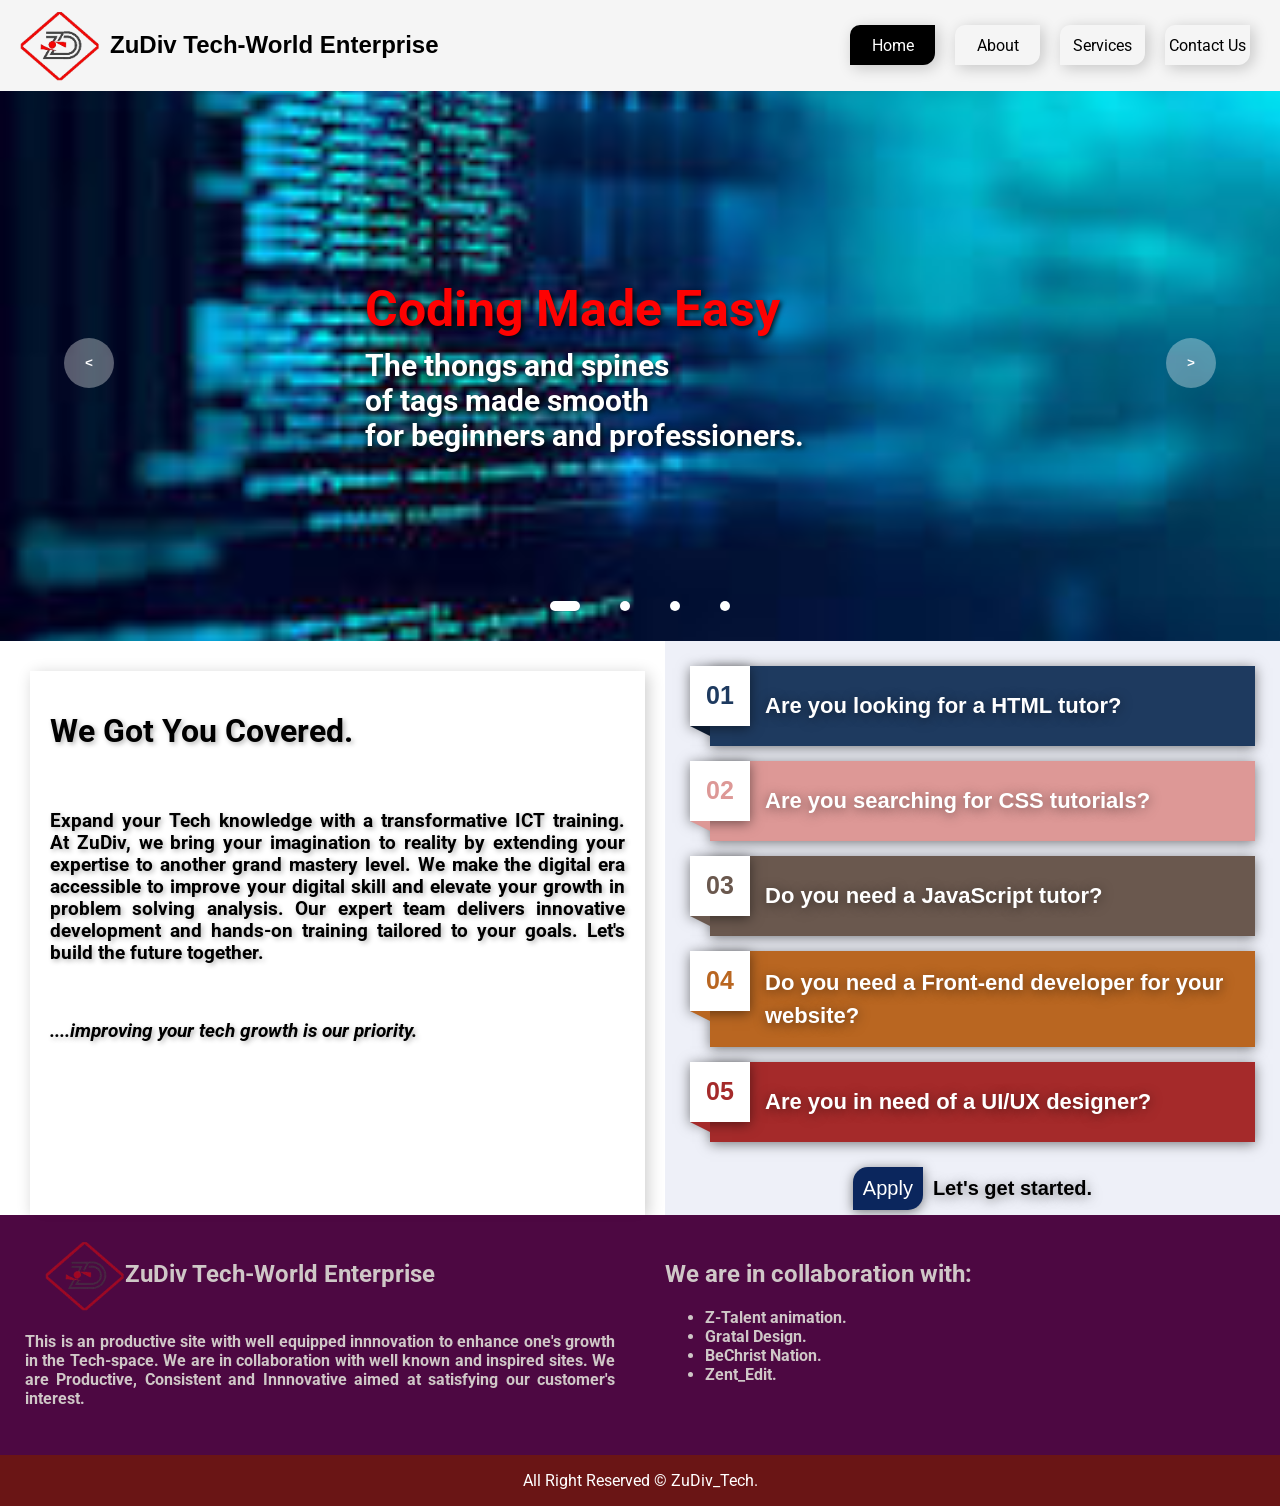
<file: index.html>
<!DOCTYPE html>
<html lang="en">

<head>
    <meta charset="UTF-8">
    <meta name="viewport" content="width=device-width, initial-scale=1.0">
    <title>Zudiv Tech-World Enterprise</title>
    <link rel="stylesheet" href="style.css">
    <link href="https://fonts.googleapis.com/css2?family=Roboto:wght@400;700&family=Poppins:wght@400;
                600&family=Open+Sans:wght@400:700&display=swap"rel="stylesheet">
</head>

<body>
    <header id="menu">
        <div class="logo">
            <img src="Images/logo1.png" alt="Our Logo" width="80px">
        </div>
        <div class="com">
            <h2><strong>ZuDiv Tech-World Enterprise</strong></h2>
        </div>
        <button class="ham" id="ham2">&#9776;</button>
        <div class="nav">
            <a href="index.html" class="main active">Home</a>
            <a href="about.html" class="main">About</a>
            <a href="services.html"  class="main">Services</a>
            <a href="contact.html"  class="main">Contact Us</a>
        </div>

    </header>
    <div class="slider">
        <div class="list">
            <div class="slides">
                <img src="Images/pic 1.jfif">
                <div class="frame-text">
                    <h2>Coding Made Easy</h2>
                    <h4>The thongs and spines <br>of tags
                        made smooth <br>for beginners and professioners.</h4>
                </div>

            </div>
            <div class="slides">
                <img src="Images/pic 2.webp">
                <div class="frame-text">
                    <h2>Improving Your Skill</h2>
                    <h4>Keyboarding isn't all about<br>
                        speed-typing, it is about <br>
                        solving problems with keys.</h4>
                </div>

            </div>
            <div class="slides">
                <img src="Images/pro pics.jfif">
                <div class="frame-text">
                    <h2>Enhancing Creativity</h2>
                    <h4>Being creative is a <br>prerequisite
                        for tackling future <br>problems which tends to occur.</h4>
                </div>
            </div>
            <div class="slides">
                <img src="Images/tech pic.jfif">
                <div class="frame-text">
                    <h2>Bringing Impact</h2>
                    <h4>We touch the globe<br>by extending
                        tech-world<br>down to rural and urban areas.</h4>
                </div>
            </div>
            <div class="slides">
                <img src="Images/pic 1.jfif">
                <div class="frame-text">
                    <h2>Coding Made Easy</h2>
                    <h4>The thongs and spines <br>of tags
                        made smooth <br>for beginners and professioners.</h4>
                </div>
            </div>
        </div>

        <div class="buttons">
            <button id="prev">
                < </button>
                    <button id="next">></button>
        </div>

        <ul class="dots">
            <li class="active"></li>
            <li></li>
            <li></li>
            <li></li>
        </ul>
    </div>
    <div class="middle">
        <div class="com_note">
            <h1><strong>We Got You Covered.</strong></h1><br>
            <h3>Expand your Tech knowledge with a transformative ICT training.
                At ZuDiv, we bring your imagination to reality by extending your expertise to another grand mastery
                level.
                We make the digital era accessible to improve your digital skill and
                elevate your growth in problem solving analysis. Our expert team delivers innovative development
                and hands-on training tailored to your goals. Let's build the future together.
            </h3><br>
            <h3><strong><i>....improving your tech growth is our priority.</i></strong></h3>
        </div>
        <div class="quest">
            <div class="quest-con">
                <div class="quest-item blue">
                    <div class="quest-number">01</div>
                    <div class="quest-content">Are you looking for a HTML tutor?</div>
                </div>

                <div class="quest-item red">
                    <div class="quest-number">02</div>
                    <div class="quest-content">Are you searching for CSS tutorials?</div>
                </div>

                <div class="quest-item purple">
                    <div class="quest-number">03</div>
                    <div class="quest-content">Do you need a JavaScript tutor?</div>
                </div>

                <div class="quest-item teal">
                    <div class="quest-number">04</div>
                    <div class="quest-content">Do you need a Front-end developer for your website?</div>
                </div>

                <div class="quest-item brown">
                    <div class="quest-number">05</div>
                    <div class="quest-content">Are you in need of a UI/UX designer?</div>
                </div>
            </div>
            <div class="apply">
                <a href="apply.html" target="_blank" class="app">Apply</a>
                <span class="started">Let's get started.</span>
            </div>
        </div>
    </div>
    <footer>
        <div class="sum">
            <div class="sum1">
                <div class="n1">
                   <img src="Images/logo1.png" alt="Our Logo" width="80px">
                   <h2 class="n1a">ZuDiv Tech-World Enterprise</h2>
                </div> 
                <div class="n2">
                    <h4>This is an productive site with well equipped
                        innnovation to enhance one's growth in the Tech-space.
                        We are in collaboration with well known and inspired sites.
                        We are Productive, Consistent and Innnovative aimed at satisfying
                        our customer's interest.
                    </h4> 
                </div>
            </div>
            <div class="sum2">
                <h2><strong>We are in collaboration with: </strong></h2>
                <ul><strong>
                    <li>Z-Talent animation.</li>
                    <li>Gratal Design.</li>
                    <li>BeChrist Nation.</li>
                    <li>Zent_Edit.</li>
                    </strong>
                </ul>
            </div>
        </div>
        <div class="cr">
            <p>All Right Reserved &copy; ZuDiv_Tech.</p>
        </div>
    </footer>




    <script src="script.js"></script>
</body>

</html>
</file>
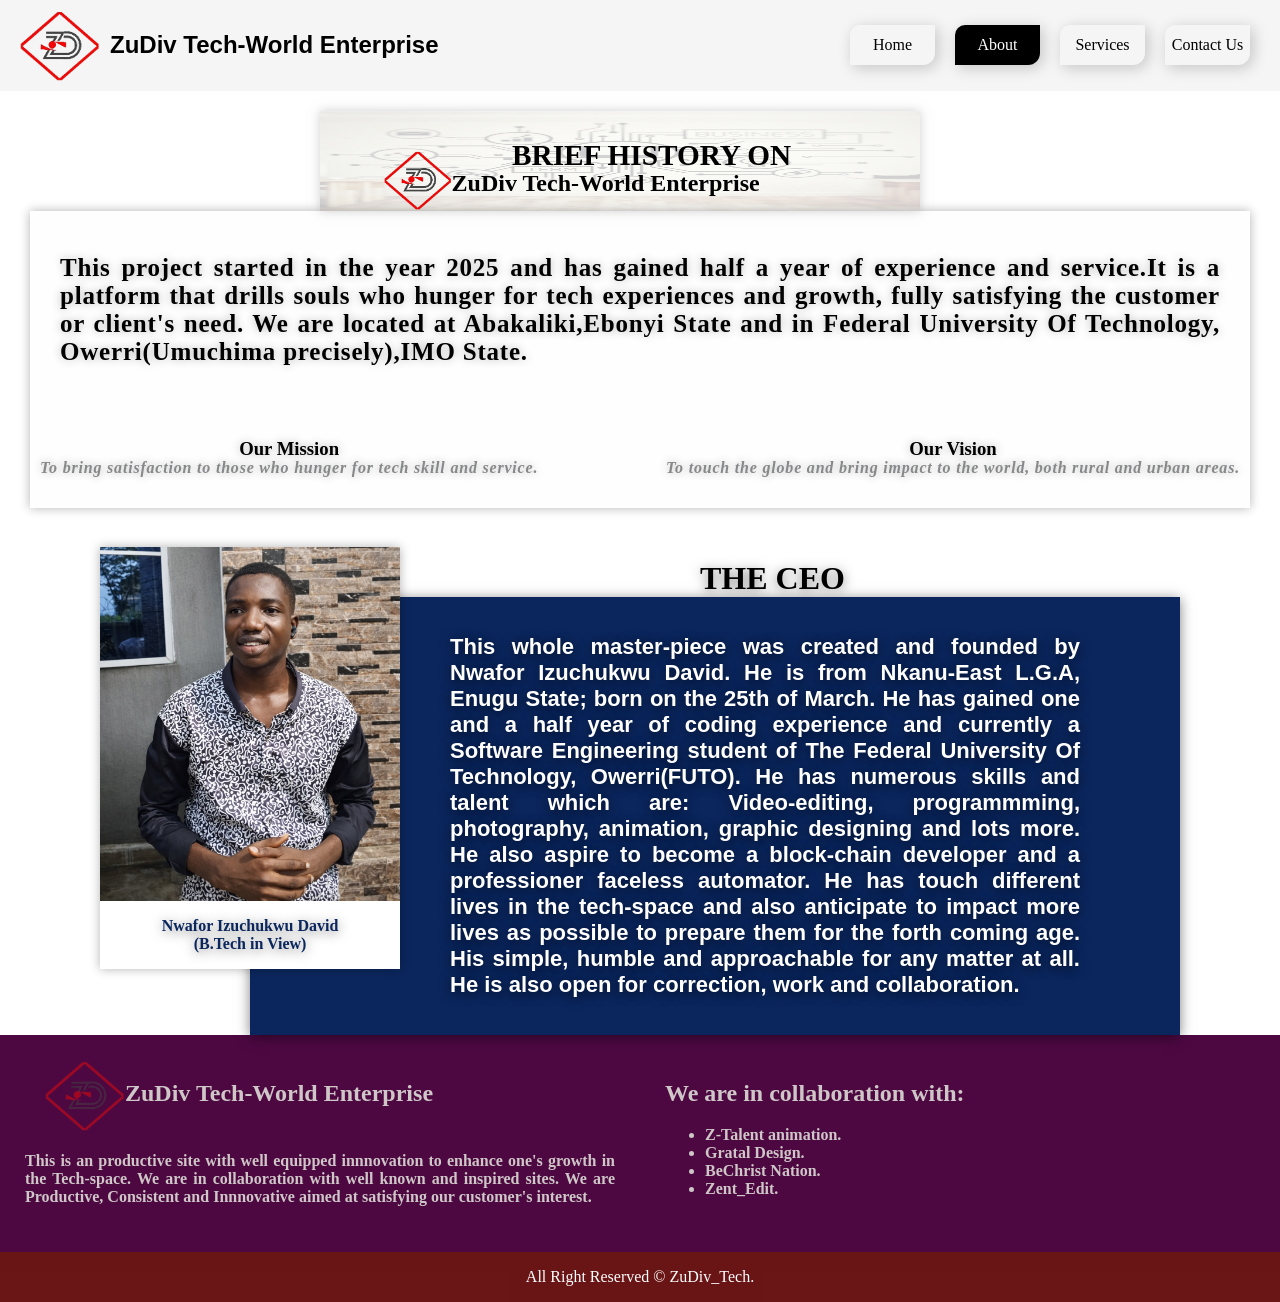
<file: about.html>
<!DOCTYPE html>
<html lang="en">

<head>
    <meta charset="UTF-8">
    <meta name="viewport" content="width=device-width, initial-scale=1.0">
    <title>Zudiv Tech-World Enterprise</title>
    <link rel="stylesheet" href="style.css">
</head>

<body>
    <header id="menu">
        <div class="logo">
            <img src="Images/logo1.png" alt="Our Logo" width="80px">
        </div>
        <div class="com">
            <h2><strong>ZuDiv Tech-World Enterprise</strong></h2>
        </div>
        <button class="ham" id="ham2">&#9776;</button>
        <div class="nav">
            <a href="index.html" class="main">Home</a>
            <a href="about.html" class="main active">About</a>
            <a href="services.html"  class="main">Services</a>
            <a href="contact.html"  class="main">Contact Us</a>
        </div>
    </header>
    <div class="about-container1">
        <div class="history">
            <img src="Images/history.jpeg" >
        </div>
        <div class="history1">
            <h3>BRIEF HISTORY ON</h3>
        </div>
        <div class="together">
            <img src="Images/logo1.png" alt="Our Logo" width="auto" height="60px">
            <h2><strong>ZuDiv Tech-World Enterprise</strong></h2>
        </div>
        <div class="hisboard">
            <h4 class="hisnote">
                This project started in the year 2025 and has gained
                half a year of experience and service.It is a platform that
                drills souls who hunger for tech experiences and growth, fully
                satisfying the customer or client's need. We are located at Abakaliki,Ebonyi State and in 
                Federal University Of Technology, Owerri(Umuchima precisely),IMO State.
            </h4>
    <div class="misvis">
        <div class="mission">
                <h3><strong>Our Mission</strong></h3>
                <h4 class="to">To bring satisfaction to those who hunger
                    for tech skill and service.
                </h4>
        </div>
        <div class="vision">
                <h3><strong>Our Vision</strong></h3>
                <h4 class="to">To touch the globe and bring impact 
                    to the world, both rural and urban areas.
                </h4>
        </div>
    </div>
    </div>
    </div>
    <div class="ceo">
        <h1 class="ceo-t">THE CEO</h1>
        <div class="ceo_img">
            <div class="main_img">
                 <img src="Images/ceo1.jpg" alt="CEO'S PICS" width="300px" height="">
                 <p><strong>Nwafor Izuchukwu David<br>(B.Tech in View)</strong> </p>
            </div>
            <div class="ceo_note">
                <p>
                    This whole master-piece was created and founded by Nwafor 
                    Izuchukwu David. He is from Nkanu-East L.G.A, Enugu State; born
                    on the 25th of March. He has gained one and a half year of
                    coding experience and currently a Software Engineering student of The Federal University
                    Of Technology, Owerri(FUTO). He has numerous skills and talent which
                    are: Video-editing, programmming, photography, animation, graphic designing
                    and lots more. He also aspire to become a block-chain developer and a professioner
                    faceless automator. He has touch different lives in the tech-space and 
                    also anticipate to impact more lives as possible to prepare them for the forth
                    coming age. His simple, humble and approachable for any matter at all.
                    He is also open for correction, work and collaboration.
                 </p>
            </div>
        </div>
       
    </div>
    <footer>
        <div class="sum">
            <div class="sum1">
                <div class="n1">
                   <img src="Images/logo1.png" alt="Our Logo" width="80px">
                   <h2 class="n1a">ZuDiv Tech-World Enterprise</h2>
                </div> 
                <div class="n2">
                    <h4>This is an productive site with well equipped
                        innnovation to enhance one's growth in the Tech-space.
                        We are in collaboration with well known and inspired sites.
                        We are Productive, Consistent and Innnovative aimed at satisfying
                        our customer's interest.
                    </h4> 
                </div>
            </div>
            <div class="sum2">
                <h2><strong>We are in collaboration with: </strong></h2>
                <ul><strong>
                    <li>Z-Talent animation.</li>
                    <li>Gratal Design.</li>
                    <li>BeChrist Nation.</li>
                    <li>Zent_Edit.</li>
                    </strong>
                </ul>
            </div>
        </div>
        <div class="cr">
            <p>All Right Reserved &copy; ZuDiv_Tech.</p>
        </div>
    </footer>




    <script src="script.js"></script>
</body>

</html>
</file>
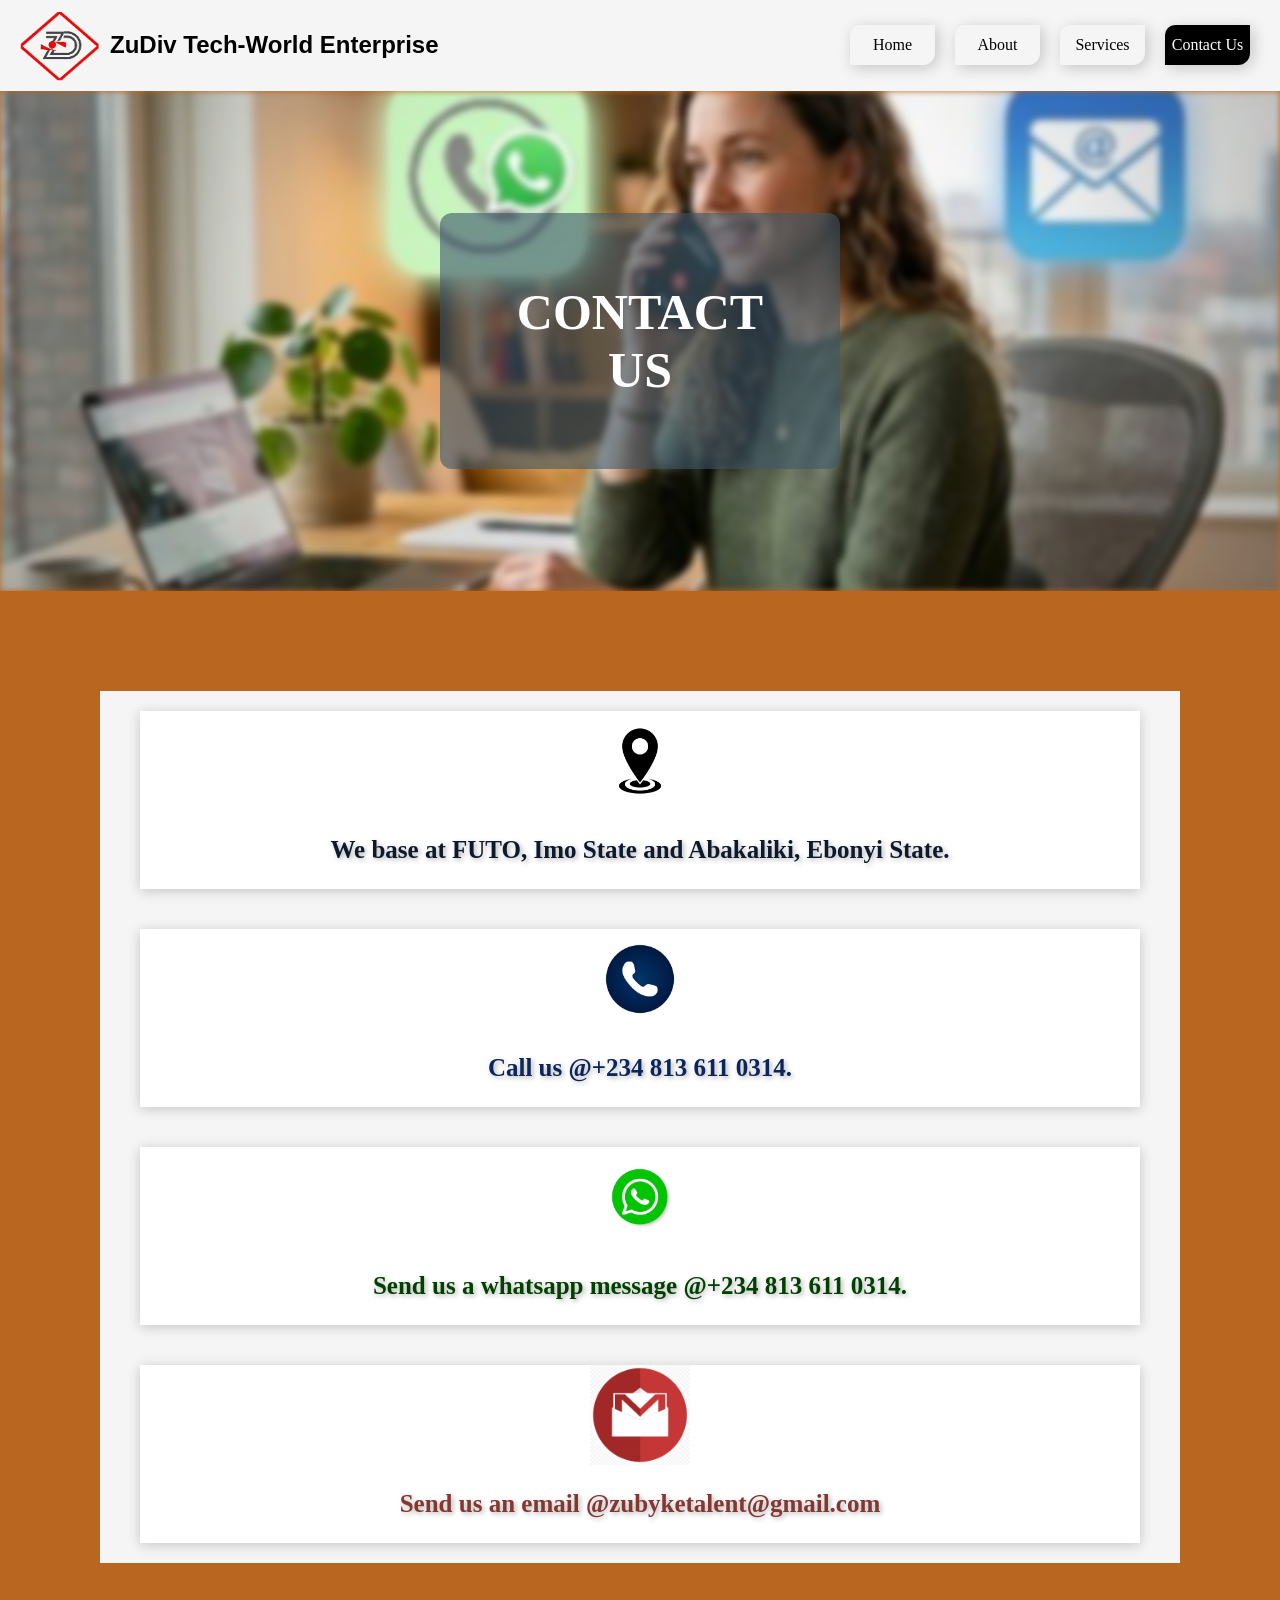
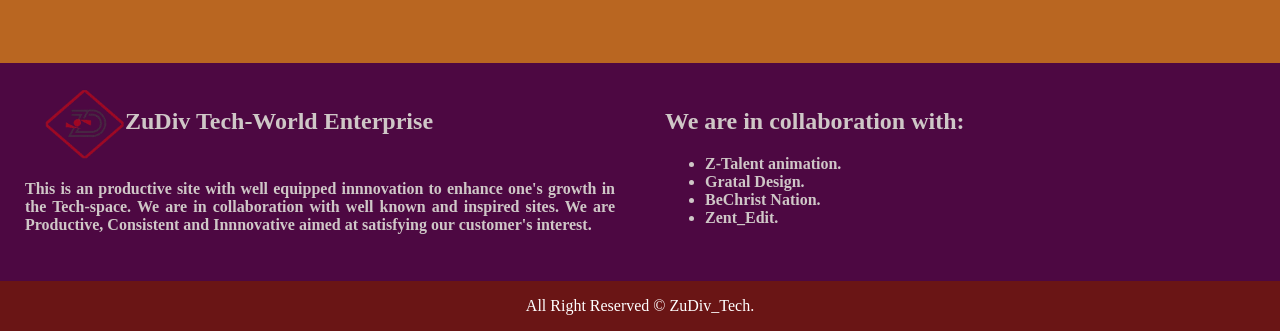
<file: contact.html>
<!DOCTYPE html>
<html lang="en">

<head>
    <meta charset="UTF-8">
    <meta name="viewport" content="width=device-width, initial-scale=1.0">
    <title>Zudiv Tech-World Enterprise</title>
    <link rel="stylesheet" href="style.css">
</head>

<body>
    <header id="menu">
        <div class="logo">
            <img src="Images/logo1.png" alt="Our Logo" width="80px">
        </div>
        <div class="com">
            <h2><strong>ZuDiv Tech-World Enterprise</strong></h2>
        </div>
        <button class="ham" id="ham2">&#9776;</button>
        <div class="nav">
            <a href="index.html" class="main">Home</a>
            <a href="about.html" class="main">About</a>
            <a href="services.html"  class="main">Services</a>
            <a href="contact.html"  class="main active">Contact Us</a>
        </div>

    </header>
    <div class="midcon">
        <div class="hello" id="hi">
            <img src="Images/reach.jpg" class="a-img">
            <div class="anime-text">
                <p>CONTACT US</p>
            </div>
        </div>
        <div class="reach">
            <div class="loca-con">
                 <img src="Images/location.jpg" alt="">
                 <p>We base at FUTO, Imo State and Abakaliki, Ebonyi State.</p>
            </div>
           <div class="phone-con">
                 <img src="Images/phone.jpg" alt="">
                 <p>Call us @+234 813 611 0314.</p>
           </div>
           <div class="what-app">
                 <img src="Images/whatsapp.jpg" alt="">
                 <p>Send us a whatsapp message @+234 813 611 0314.</p>
           </div>
           <div class="email-con">
                 <img src="Images/email.jpg" alt="">
                 <p>Send us an email @zubyketalent@gmail.com</p>
           </div>
        </div>
    </div>
    <footer>
        <div class="sum">
            <div class="sum1">
                <div class="n1">
                   <img src="Images/logo1.png" alt="Our Logo" width="80px">
                   <h2 class="n1a">ZuDiv Tech-World Enterprise</h2>
                </div> 
                <div class="n2">
                    <h4>This is an productive site with well equipped
                        innnovation to enhance one's growth in the Tech-space.
                        We are in collaboration with well known and inspired sites.
                        We are Productive, Consistent and Innnovative aimed at satisfying
                        our customer's interest.
                    </h4> 
                </div>
            </div>
            <div class="sum2">
                <h2><strong>We are in collaboration with: </strong></h2>
                <ul><strong>
                    <li>Z-Talent animation.</li>
                    <li>Gratal Design.</li>
                    <li>BeChrist Nation.</li>
                    <li>Zent_Edit.</li>
                    </strong>
                </ul>
            </div>
        </div>
        <div class="cr">
            <p>All Right Reserved &copy; ZuDiv_Tech.</p>
        </div>
    </footer>




    <script src="script.js"></script>
</body>

</html>
</file>
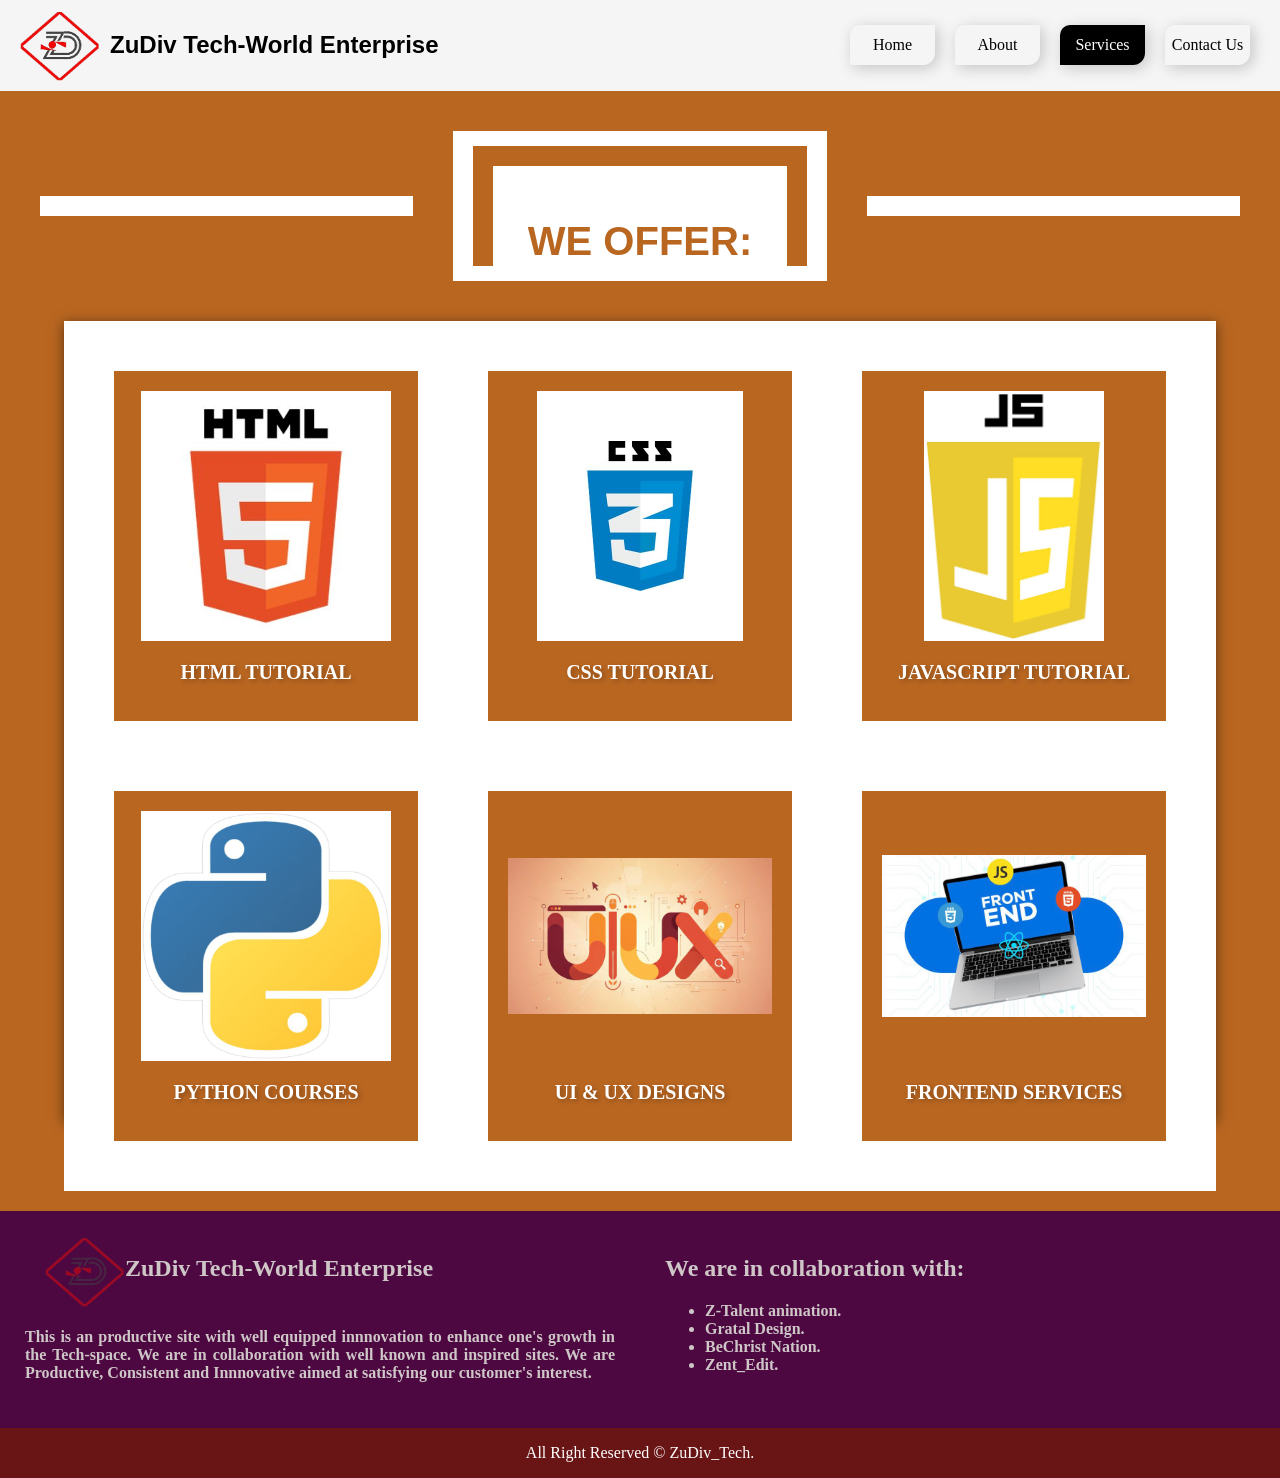
<file: services.html>
<!DOCTYPE html>
<html lang="en">

<head>
    <meta charset="UTF-8">
    <meta name="viewport" content="width=device-width, initial-scale=1.0">
    <title>Zudiv Tech-World Enterprise</title>
    <link rel="stylesheet" href="style.css">
</head>

<body>
    <header id="menu">
        <div class="logo">
            <img src="Images/logo1.png" alt="Our Logo" width="80px">
        </div>
        <div class="com">
            <h2><strong>ZuDiv Tech-World Enterprise</strong></h2>
        </div>
        <button class="ham" id="ham2">&#9776;</button>
        <div class="nav">
            <a href="index.html" class="main">Home</a>
            <a href="about.html" class="main">About</a>
            <a href="services.html"  class="main active">Services</a>
            <a href="contact.html"  class="main">Contact Us</a>
        </div>

    </header>
    <div class="cover">
        <div class="cover1">
            <div class="bar 0ne"></div>
            <div class="bar two">
                <div class="lay1">
                    <div class="lay2">
                        <h4 class="offer">WE OFFER:</h4>
                    </div>
                </div>
            </div>
            <div class="bar three"></div>
        </div>
        <div class="cover2">
            <div class="serve">
                <div class="imgi">
                    <img src="Images/html.jpg" alt="">
                    <p>HTML TUTORIAL</p>
                </div>
                <div class="imgi">
                     <img src="Images/css.jpg" alt="">
                     <P>CSS TUTORIAL</P>
                </div>
                <div class="imgi">
                    <img src="Images/javascript.jpg" alt="">
                    <P>JAVASCRIPT TUTORIAL</P>
                </div>
                <div class="imgi">
                       <img src="Images/python.jpg" alt="">
                       <P>PYTHON COURSES</P>
                </div>
                <div class="imgi">
                     <img src="Images/design.jpg" alt="">
                     <P>UI & UX DESIGNS</P>
                </div>
                <div class="imgi">
                    <img src="Images/design-2.jpg" alt="">
                    <P>FRONTEND SERVICES</P>
                </div>
            </div>
        </div>
    </div>
    <footer>
        <div class="sum">
            <div class="sum1">
                <div class="n1">
                   <img src="Images/logo1.png" alt="Our Logo" width="80px">
                   <h2 class="n1a">ZuDiv Tech-World Enterprise</h2>
                </div> 
                <div class="n2">
                    <h4>This is an productive site with well equipped
                        innnovation to enhance one's growth in the Tech-space.
                        We are in collaboration with well known and inspired sites.
                        We are Productive, Consistent and Innnovative aimed at satisfying
                        our customer's interest.
                    </h4> 
                </div>
            </div>
            <div class="sum2">
                <h2><strong>We are in collaboration with: </strong></h2>
                <ul><strong>
                    <li>Z-Talent animation.</li>
                    <li>Gratal Design.</li>
                    <li>BeChrist Nation.</li>
                    <li>Zent_Edit.</li>
                    </strong>
                </ul>
            </div>
        </div>
        <div class="cr">
            <p>All Right Reserved &copy; ZuDiv_Tech.</p>
        </div>
    </footer>




    <script src="script.js"></script>
</body>

</html>
</file>
<file: style.css>
* {
    box-sizing: border-box;
}

body {
    margin: 0;
    padding: 0;
    font-family: roboto;
    overflow-x: hidden;
}

#menu {
    display: flex;
    align-items: center;
    position: relative;
    padding: 10px 20px;
    /*normal flow first*/
    width: 100%;
    background-color: whitesmoke;
    transition: transform 0.6s cubic-bezier(0.16, 1, 0.3, 1);
    /*smooth transition*/
    z-index: 1000;
    will-change: transform;
}

#menu.fixed {
    position: fixed;
    /*it becomes fixed*/
    top: 0;
    left: 0;
    right: 0;
    transform: translateY(-100%);
    /*stays hidden*/
    transition: none;
    transition: transform 0.6s cubic-bezier(0.16, 1, 0.3, 1);
}

#menu.fixed.show {
    transform: translateY(0);
    /*slide down smoothly*/

}

.logo {
    display: flex;
    align-items: center;
}

.com {
    margin-left: 10px;
    margin-right: auto;
    font-family: 'Trebuchet MS', 'Lucida Sans Unicode', 'Lucida Grande', 'Lucida Sans', Arial, sans-serif;
}

.nav {
    display: flex;
}

.main {
    width: 85px;
    height: 40px;
    margin: 10px;
    border-radius: 10px 0 12px 0;
    box-shadow: 3px 3px 15px rgba(0, 0, 0, 0.2);
    transition: 0.5s;
    text-decoration: none;
    color: inherit;
    display: flex;
    justify-content: center;
    align-items: center;
    box-sizing: border-box;
}

.main:hover {
    border-radius: 0 12px 0 10px;
    color: whitesmoke;
    background-color: black;
    cursor: pointer;
    box-shadow: 3px 3px 15px rgba(0, 0, 0, 0.5);
}

.main:active {
    opacity: 0.5;
    transition: 0.2s;
}

.nav .main.active {
    background-color: black;
    cursor: pointer;
    color: white;
}

.ham {
    display: none;
    font-size: 30px;
    background: none;
    border: none;
    cursor: pointer;
    color: black;
}

@media screen and (max-width: 800px) {
    #menu {
        flex-wrap: wrap;
        padding: 8px 15px;
    }

    .com {
        margin-left: 10px;
        margin-right: auto;
        font-family: 'Trebuchet MS', 'Lucida Sans Unicode', 'Lucida Grande', 'Lucida Sans', Arial, sans-serif;
    }

    .logo img {
        width: 48px;
        height: auto;
    }

    .com h2 {
        font-size: 18px;
        margin: 0;
    }

    .ham {
        display: block;
        transition: 0.3s;
    }

    .ham:hover {
        background-color: black;
        color: white;
        border-radius: 12px 0 12px 0;
        box-shadow: 3px 3px 15px rgba(0, 0, 0, 0.4);
    }

    .ham:active {
        opacity: 0.5;
    }

    .nav {
        display: none;
        flex-direction: column;
        width: 100%;
    }

    .nav.show {
        display: flex;
    }

    .nav .main {
        width: 100%;
        text-align: center;
    }
}

@media screen and (max-width: 480px) {
    #menu {
        padding: 6px 10px;
    }

    .com h2 {
        font-size: 18px;
    }

    .logo img {
        width: 40px;
    }

    .ham {
        font-size: 30px;
    }

    .nav .main {
        padding: 10px;
        font-size: 12px;
    }
}



.slider {
    width: 1300px;
    max-width: 100%;
    height: 550px;
    margin: auto;
    position: relative;
    overflow: hidden;
}

.list {
    position: absolute;
    top: 0;
    left: 0;
    height: 100%;
    display: flex;
    width: max-content;
    transition: 1s;
}

.list img {
    width: 1300px;
    max-width: 100%;
    height: 100%;
    object-fit: cover;
}

.buttons {
    position: absolute;
    top: 45%;
    left: 5%;
    width: 90%;
    display: flex;
    justify-content: space-between;
}

.buttons button {
    width: 50px;
    height: 50px;
    border-radius: 50%;
    background-color: #fff5;
    color: #fff;
    border: none;
    font-family: monospace;
    font-weight: bold;
}

.dots {
    position: absolute;
    bottom: 10px;
    color: #fff;
    left: 0;
    width: 100%;
    margin: 0;
    padding: 0;
    display: flex;
    justify-content: center;
    z-index: 15;
}

.dots li {
    list-style: none;
    width: 10px;
    height: 10px;
    background-color: #fff;
    margin: 20px;
    border-radius: 20px;
    transition: 1s;
    z-index: 100;
}

.dots li.active {
    width: 30px;
}

.slides {
    position: relative;
}

.frame-text {
    position: absolute;
    top: 50%;
    left: 50%;
    transform: translate(-50%, -50%);
    text-align: justify;
    z-index: 10;
    color: #ffffff;
    text-shadow: 2px 2px 5px rgba(0, 0, 0, 0.8);
    cursor: default;
    pointer-events: none;
    padding: 0 15px;
    width: 90%;
    max-width: 600px;
}

.frame-text h2 {
    font-size: 50px;
    color: rgb(254, 2, 2);
    margin: 10px 0;
}

.frame-text h4 {
    font-size: 30px;
    margin: 10px 0;
}


@media screen and (max-width: 1000px) {
    .slider {
        height: 450px;
    }

    .list img {
        width: 1000px;
        max-width: 100%;
        height: 100%;
        object-fit: cover;
    }

    .frame-text h2 {
        font-size: 40px;
    }

    .frame-text h4 {
        font-size: 28px;
    }
}


@media screen and (max-width: 700px) {
    .slider {
        height: 400px;
    }

    .frame-text {
        width: 85%;
    }

    .list img {
        width: 700px;
        max-width: 100%;
        height: 100%;
        object-fit: cover;
    }

    .frame-text h2 {
        font-size: 35px;
        margin-left: 50px;
    }

    .frame-text h4 {
        font-size: 25px;
        margin-left: 50px;
    }
}


@media screen and (max-width: 480px) {
    .slider {
        height: 350px;
    }

    .frame-text {
        width: 90%;
        padding: 0 10px;
    }

    .list img {
        width: 480px;
        max-width: 100%;
        height: 100%;
        object-fit: cover;
    }

    .frame-text h2 {
        font-size: 20px;
        margin-left: 60px;
    }

    .frame-text h4 {
        font-size: 15px;
        margin-left: 60px;
    }
}

.middle {
    display: grid;
    grid-template-columns: 1fr 1fr;
    column-gap: 50px;
    background-color: #fff5;
    width: 100%;
    height: auto;
}

.com_note {
    text-align: justify;
    width: 100%;
    height: auto;
    margin-top: 30px;
    margin-left: 30px;
    margin-right: 30px;
    background-color: #fff;
    padding: 20px;
    box-shadow: 3px 3px 15px rgba(0, 0, 0, 0.2);
    border: none;
    cursor: default;
    transition: transform 0.5s;
    text-shadow: 2px 2px 5px rgba(0, 0, 0, 0.3);
}

.com_note:hover {
    transform: translateY(-20px);
}

.quest {
    background-color: #eef0f8;
    font-family: 'Segoe UI', Tahoma, Geneva, Verdana, sans-serif;
}

.quest-con {
    display: flex;
    flex-direction: column;
    gap: 15px;
    margin: 25px;
}

.quest-item {
    position: relative;
    padding-left: 20px;
}

.quest-number {
    position: absolute;
    left: 0;
    top: 0;
    width: 60px;
    height: 60px;
    background-color: #ffffff;
    display: flex;
    align-items: center;
    justify-content: center;
    font-size: 25px;
    font-weight: 800;
    box-shadow: 0 2px 12px rgba(0, 0, 0, 0.5);
    z-index: 2;
}

.quest-number::after {
    content: '';
    position: absolute;
    left: 0;
    bottom: -10px;
    border-left: 20px solid transparent;
    border-top: 10px solid;
}

.quest-content {
    color: #ffffff;
    font-weight: 600;
    text-shadow: 0 2px 12px rgba(0, 0, 0, 0.5);
    font-size: 22px;
    line-height: 1.5;
    min-height: 80px;
    display: flex;
    align-items: center;
    padding: 15px 15px 15px 55px;
    box-shadow: 0 2px 12px rgba(0, 0, 0, 0.5);
    cursor: default;

}

.blue .quest-number {
    color: #1e3a5f;
}

.blue .quest-content {
    background-color: #1e3a5f;
}

.blue .quest-number::after {
    border-top-color: #0c1a2e;
}

.red .quest-number {
    color: #dd9896;
}

.red .quest-content {
    background-color: #dd9896;
}

.red .quest-number::after {
    border-top-color: #dd9896;
}

.purple .quest-number {
    color: #6a584e;
}

.purple .quest-content {
    background-color:  #6a584e;
}

.purple .quest-number::after {
    border-top-color: #6a584e;
}

.teal .quest-number {
    color: #B96621;
}

.teal .quest-content {
    background-color: #B96621;
}

.teal .quest-number::after {
    border-top-color: #B96621;
}

.brown .quest-number {
    color: brown;
}

.brown .quest-content {
    background-color: brown;
}

.brown .quest-number::after {
    border-top-color: brown;
}


.apply {
    display: flex;
    justify-content: center;
    align-items: center;
    margin-bottom: 5px;
}

.app {
    padding: 10px;
    background-color: #0b265d;
    color: white;
    font-weight: 500;
    text-decoration: none;
    font-size: 20px;
    border-radius: 15px 0 15px 0;
    margin-right: 10px;
    box-shadow: 0 2px 12px rgba(0, 0, 0, 0.5);
    transition: 0.5s;
    animation: flash 2s 0.3s infinite;
}

@keyframes flash {
    0% {
        opacity: 1;
    }

    50% {
        opacity: 0.5;
    }

    100% {
        opacity: 1;
    }
}

.app:hover {
    border-radius: 0 15px 0 15px;
}

.app:active {
    opacity: 0.3;
}

.started {
    font-size: 20px;
    font-weight: 700;
    text-shadow: 0 2px 12px rgba(0, 0, 0, 0.5);
}

@media screen and (max-width: 1000px) {
    .middle {
        grid-template-columns: 1fr;
        gap: 12px;
    }

    .com_note {
        margin: 0;
    }

    .quest {
        background-color: #eef0f8;
        height: auto;
    }
}

footer {
    display: grid;
    grid-template-rows: 1fr 1fr;
    width: 100%;
    height: 100px;
    cursor: default;
}

.sum {
    background-color: rgba(72, 1, 60, 0.97);
    display: flex;
    flex-direction: row;
    justify-content: center;
}
.sum1{
    margin: 25px;
    flex: 1;
}
.n1{
    margin-left: 20px;
    display: flex;
    flex-direction: row;
}
.n1 img{
    opacity: 0.5;
}
.n1a{
    color:rgb(207, 199, 199);
}
.n2{
    text-align: justify;
    color:rgb(207, 199, 199);
}
.sum2{
     margin: 25px;
     color:rgb(207, 199, 199);
     flex: 1;
}
@media screen and (max-width: 500px) {
    .sum{
        flex-direction: column;
    }
}

.cr {
    display: flex;
    flex: 1;
    background-color: rgba(94, 3, 3, 0.927);
    color: white;
    justify-content: center;
}
    


/* ABOUT STYLING */

.about-container1{
    display: flex;
    flex-direction: column;
    justify-content: center;
    width: 100%;
    height: auto;
    background-color: white;
    cursor: default;
}
.history img{
    margin-left: 25%;
    margin-top: 20px;
    display: flex;
    width: 600px;
    height: 100px;
    opacity: 0.2;
    box-shadow:  0 0 10px rgba(0, 0, 0, 0.9);
}
.history{
    position: relative;
}
.history1{
    display: flex;
    justify-content: center;
    position: absolute;
    top: 110px;
    left: 40%;
    flex-direction: column;
    font-size: 25px;
    font-weight: bolder;
}
.together{
    display: flex;
    position: absolute;
    top: 150px;
    left: 30%;
}
.hisboard{
    background-color: rgb(255, 254, 254);
    box-shadow:  0 0 10px rgba(0, 0, 0, 0.3);
    margin: 0 30px 30px 30px ;
}
.hisnote{
    padding: 10px ;
    padding-left: 30px;
    padding-right: 30px;
    text-align: justify;
    font-size: 25px;
    text-shadow:  0 0 10px rgba(0, 0, 0, 0.3);
    letter-spacing: 0.8px;
}
.misvis{
    display: flex;
    padding: 10px;
    text-shadow:  0 0 10px rgba(0, 0, 0, 0.3);
    justify-content: space-between;
    text-align: center;
}
.to{
    margin-top: -20px;
    color: #878889;
    font-style: italic;
    letter-spacing: 0.8px;
}
.ceo-t{
    margin-left: 700px;
    margin-bottom: -50px;
    text-shadow: 0 2px 12px rgba(0, 0, 0, 0.5);
}
.ceo_img{
   position: relative;
   padding-left: 100px;
   padding-right: 100px;
}
.main_img{
    display: flex;
    flex-direction: column;
    background-color: white;
    box-shadow:  0 0 10px rgba(0, 0, 0, 0.3);
    color:  #0b265d;
    text-shadow: 0 2px 12px rgba(0, 0, 0, 0.5);
    position: absolute;
    top: -50px;
    display: flex;
    align-items: center;
    text-align: center;
    justify-content: center;
    z-index: 2;
}

.ceo_note{
    margin-left: 150px;
    margin-top: 50px;
    background-color:   #0b265d;
    color: white;
    font-family: 'Segoe UI', Tahoma, Geneva, Verdana, sans-serif;
    font-weight: 600;
    text-shadow: 0 2px 12px rgba(0, 0, 0, 0.7);
    font-size: 22px;
    display: flex;
    align-items: center;
    text-align: justify;
    padding: 15px 100px 15px 200px;
    box-shadow: 0 2px 12px rgba(0, 0, 0, 0.5);
    cursor: default;
}
@media screen and (max-width: 1000px){
    .history img{
    width: 450px;
    height: 90px;
}
.history1{
    top: 77px;
    left: 35%;
    font-size: 20px;
}
.together{
    top: 100px;
    left: 25%;
}
.ceo-t{
    margin-left: 480px;
    font-size: 23px;
}
.ceo_img{
   position: relative;
   padding-left: 30px;
   padding-right: 30px;
}
.ceo_note{
    margin-left: 120px;
    margin-top: 50px;
    padding: 15px 50px 15px 200px;
    font-size: 18px;
}
}
@media screen and (max-width: 700px){
    .history img{
    width: 350px;
    margin-top: 5px;
    height: 50px;
    margin-left: 10%;
}
.history1{
    top: 35px;
    left: 25%;
    font-size: 18px;
}
.together{
    font-size: 12px;
    top: 60px;
    left: 10%;
}
.together img{
    height: 50px;
}
.hisboard{
    margin: 0 15px 15px 15px ;
}
.hisnote{
    padding: 5px ;
    padding-left: 15px;
    padding-right: 15px;
    text-align: justify;
    font-size: 20px;
    letter-spacing: 0.6px;
}
.ceo-t{
    margin-left: 10px;
    font-size: 25px;
    text-align: center;
}
.ceo_img{
   display: flex;
   flex-direction: column;
   padding-top: 20px;
   padding-right: 5px;
   padding-left: 5px;
}
.main_img{
    position: relative;
    top: 40px;
    padding-top: 50px;
    margin: 10px;
}
.ceo_note{
    margin: 10px;
    padding: 25px;
    font-size: 15px;
}
}
@media screen and (max-width: 400px){
    .history img{
    display: flex;
    flex-direction: column;
    width: 100%;
    margin-top: 2px;
    height: 80px;
    margin-left: 0;
}
.history1{
    top: 80px;
    left: 25%;
    font-size: 15px;
}
.together{
    font-size: 10px;
    top: 100px;
    left: 10%;
}
.together img{
    height: 35px;
}
.hisboard{
    margin: 0 10px 10px 10px ;
}
.hisnote{
    padding: 0px ;
    padding-left: 10px;
    padding-right: 10px;
    text-align: justify;
    font-size: 18px;
    letter-spacing: 0.4px;
}
.misvis{
    display: flex;
    flex-direction: column;
}
.ceo-t{
    margin-bottom: -70px;
    margin-left: 10px;
    font-size: 25px;
    text-align: center;
}
.ceo_img{
   position: relative;
   padding-left: 15px;
   padding-right: 15px;
}
.main_img{
    position: relative;
    top: 40px;
    padding-top: 50px;
    margin: 5px;
}
.ceo_note{
    margin: 5px;
    padding: 20px;
    font-size: 15px;
}
}

/*----Service styling---*/
.cover{
    position: relative;
    width: 100%;
    height: auto;
    background-color: #B96621;
    padding-bottom: 2%;
    cursor: default;
}
.cover1{
    padding: 20px;
    display: flex;
    flex-direction: row;
    align-items: center;
}
.bar{
    width: 100%;
    height: 20px;
    background-color: white;
    margin: 20px;
}
.two{
    position: relative;
    height: 150px;
    display: flex;
    align-items: center;
    justify-content: center;
}
.lay1{
    display: flex;
    justify-content: center;
    width:100%;
    margin: 20px;
    height: 120px;
    background-color:#B96621;
}
.lay2{
    width:100%;
    margin: 20px;
    height: 100px;
    background-color:  white;
}
.offer{
    color:  #B96621;
    font-size: 40px;
    text-align: center;
    font-weight: 800;
    font-family: 'Segoe UI', Tahoma, Geneva, Verdana, sans-serif;
    animation: fadein  2s ease  forwards;
}
@keyframes fadein{
    from{
        opacity: 0;
        transform: translateY(30px);
    }
    to{
        opacity: 1;
        transform: translateY(0);
    }
}
.cover2{
    position: relative;
    display: grid;
    grid-template-columns: 1fr;
    width: 90%;
    height: 800px;
    margin: 0 5% 5% 5%;
    background-color: white;
    box-shadow: 0 2px 12px rgba(0, 0, 0, 0.5);
}
.serve{
    background-color: white;
    display: grid;
    grid-template-columns: 1fr 1fr 1fr;
    gap: 10px;
    padding: 20px;
    width: 100%;
    box-sizing: border-box;
}
.serve img{
    background-color:  #B96621;
    margin: 0 auto;
    width: 100%;
    height: 250px;
    object-fit: contain;
    display: block;
}
.imgi{
    background-color: #B96621;
    padding: 20px;
    height: 350px;
    margin: 30px;
    text-align: center;
    font-size: 20px;
    font-weight: 700;
    color: white;
    transition: transform 0.5s;
    text-shadow: 2px 2px 5px rgba(0, 0, 0, 0.3);
}
.imgi:hover {
    transform: translateY(-20px);
}
@media screen and (max-width:1000px) {
.cover1{
       padding: 10px;
    }
.bar{
    height: 10px;
    margin: 20px;
  }
.two{
    height: 100px;
  }
  
.lay1{
    margin: 10px;
    height: 100px;
}
.lay2{  
    margin: 10px;
    height: 90px;
  }
.offer{
    color:  #B96621;
    font-size: 28px;
    text-align: center;
    font-weight: 800;
  }
.serve{
    gap: 8px;
    padding: 10px;
}
.serve img{
    height: 200px;
}
.imgi{
    padding: 10px;
    margin: 20px;
    font-size: 17px;
    height: 300px;
}
}
@media screen and (max-width:700px) {
.cover1{
       padding: 5px;
    }
.bar{
    height: 8px;
    margin: 15px;
  }
.two{
    height: 70px;
  }
  
.lay1{
    margin: 8px;
    height: 90px;
}
.lay2{  
    margin: 10px;
    height: 80px;
  }
.offer{
    color:  #B96621;
    font-size: 20px;
    text-align: center;
    font-weight: 800;
  }
.cover2{
     height: 500px;
  }
.serve{
    gap: 0px;
    padding: 0px;
}
.serve img{
    height: 100px;
}
.imgi{
    padding: 10px;
    margin: 10px;
    font-size: 15px;
    height: 200px;
}
}
@media screen and (max-width:400px) {
.cover1{
       padding: 2px;
    }
.bar{
    height: 8px;
    margin: 5px;
  }
.two{
    height: 70px;
  }
  
.lay1{
    margin: 2px;
    height: 50px;
}
.lay2{  
    margin: 5px;
    height: 50px;
  }
.offer{
    color:  #B96621;
    font-size: 15px;
    text-align: center;
    font-weight: 800;
  }
.cover2{
     height: 1000px;
  }
.serve{
    display: grid;
    grid-template-columns: 1fr;
    gap: 0px;
    padding: 0px;
    width: 100%;
    box-sizing: border-box;
}
.serve img{
    height: 100px;
}
.imgi{
    padding: 10px;
    margin: 5px;
    font-size: 15px;
    height: 150px;
}
}



/*------contact us------*/
.midcon{
    background-color: #B96621;
    padding-bottom: 100px;
}
.hello{
    position: relative;
    width: 100%;
    height: 500px;
    overflow: hidden;
}
.a-img{
    width: 100%;
    height: 100%;
    object-fit: cover;
    position: absolute;
    top: 0;
    left: 0;
    filter: blur(0px);
    transition: filter 2s ease-in-out;
}
.anime-text{
    position: absolute;
    top: 150%;
    left: 50%;
    transform: translateX(-50%);
    text-align: center;
    font-size: 50px;
    font-weight: 600;
    color: #ffffff;
    background: rgba(60, 87, 105, 0.6);
    padding: 20px 40px;
    border-radius: 12px;
    opacity: 0;
    transition: top 2s ease-in-out, opacity 2s ease-in-out;
    z-index: 10;
    width: 80%;
    max-width: 400px;
}
.hello.active .a-img{
    filter: blur(3px);
}
.hello.active .anime-text{
    top: 50%;
    transform: translate(-50%,-50%);
    opacity: 1;
}
.reach{
   display: flex;
   flex-direction: column;
   background-color: whitesmoke;
   margin: 100px;
   margin-bottom: 0px;
   align-items: center;
}
.reach img{
   width: 100px;
   height: auto;
}
.loca-con{
    display: flex;
    flex-direction: column;
    background-color: white;
    box-shadow: 0 2px 12px rgba(0, 0, 0, 0.2);
    text-shadow: 2px 2px 5px rgba(0, 0, 0, 0.3);
    width: 1000px;
    margin: 20px;
    align-items: center;
    text-align: center;
    color: #0c1a2e;
    font-size: 25px;
    font-weight: 600;
}
.phone-con{
    display: flex;
    flex-direction: column;
    background-color: white;
    box-shadow: 0 2px 12px rgba(0, 0, 0, 0.2);
    text-shadow: 2px 2px 5px rgba(0, 0, 0, 0.3);
    width: 1000px;
    margin: 20px;
    text-align: center;
    align-items: center;
    color: #0b265d;
    font-size: 25px;
    font-weight: 600;
}
.what-app{
    display: flex;
    flex-direction: column;
    background-color: white;
    box-shadow: 0 2px 12px rgba(0, 0, 0, 0.2);
    text-shadow: 2px 2px 5px rgba(0, 0, 0, 0.3);
    width: 1000px;
    margin: 20px;
    align-items: center;
    text-align: center;
    color: rgb(0, 65, 0);
    font-size: 25px;
    font-weight: 600;
}
.email-con{
    display: flex;
    flex-direction: column;
    background-color: white;
    box-shadow: 0 2px 12px rgba(0, 0, 0, 0.2);
    text-shadow: 2px 2px 5px rgba(0, 0, 0, 0.3);
    width: 1000px;
    margin: 20px;
    align-items: center;
    text-align: center;
    color: #833730;
    font-size: 25px;
    font-weight: 600;
}
@media screen and (max-width:1000px){
    .midcon{
        padding-bottom: 80px;
    }
    .reach img{
   width: 90px;
   height: auto;
  }
    .loca-con{
    width: 650px;
    margin: 15px;
    font-size: 22px;
    }
     .phone-con{
    width: 650px;
    margin: 15px;
    font-size: 22px;
    }
     .what-app{
    width: 650px;
    margin: 15px;
    font-size: 22px;
    }
     .email-con{
    width: 650px;
    margin: 15px;
    font-size: 22px;
    }
   .reach{
   margin: 40px;
   margin-bottom: 0px;
}
}
@media screen and (max-width:700px){
    .midcon{
        padding-bottom: 60px;
    }
    .anime-text{
        font-size: 40px;
    }
    .reach img{
   width: 90px;
   height: auto;
  }
    .loca-con{
    width: 350px;
    margin: 10px;
    font-size: 18px;
    }
     .phone-con{
    width: 350px;
    margin: 10px;
    font-size: 18px;
    }
     .what-app{
    width: 350px;
    margin: 10px;
    font-size: 18px;
    }
     .email-con{
    width: 350px;
    margin: 10px;
    font-size: 18px;
    }
   .reach{
   margin: 22px;
   margin-bottom: 0px;
}
}
@media screen and (max-width:400px){
    .midcon{
        padding-bottom: 30px;
    }
    .anime-text{
        font-size: 30px;
    }
    .reach img{
   width: 90px;
   height: auto;
  }
    .loca-con{
    width: 270px;
    margin: 8px;
    font-size: 15px;
    }
     .phone-con{
    width: 270px;
    margin: 8px;
    font-size: 15px;
    }
     .what-app{
    width: 270px;
    margin: 8px;
    font-size: 15px;
    }
     .email-con{
    width: 270px;
    margin: 8px;
    font-size: 15px;
    }
   .reach{
   margin: 18px;
   margin-bottom: 0px;
}
}


/*----Apply form styling----*/
.apply-con{
    display: flex;
    flex-direction: column;
    flex: 1;
    width: 100%;
    height: 100%;
    background-color: #0b265d;
    align-items: center;
    justify-content: center;
    padding: 40px;
    margin-bottom: 0px;
    box-sizing: border-box;
}
.welcome{
    line-height: 0.1;
}
.wel-p1{
    color: rgba(255, 255, 255, 0.959);
    text-align: center;
    font-size: 50px;
    font-family: 'Segoe UI', Tahoma, Geneva, Verdana, sans-serif;
    animation: wel  3s ease  forwards;
}
@keyframes wel{
    from{
        opacity: 0;
        transform: translateY(-80px);
    }
}
.wel-p2{
    color: rgba(255, 255, 255, 0.831);
    text-align: center;
    font-size: 30px;
    font-family: 'Segoe UI', Tahoma, Geneva, Verdana, sans-serif;
    animation:  send 6s ease  forwards;
}
@keyframes send{
    from{
        opacity: 0;
        transform: translateY(30px);
    }
}
.form-con{
    display: flex;
    flex-direction: column;
    padding: 30px;
    position: relative;
    width: 700px;
    height: 400px;
    background-color: whitesmoke;
    border-radius: 15px;
    box-shadow: 0 2px 12px rgba(0, 0, 0, 0.5);
}
.lab{
    position: relative;
    margin-bottom: 20px;
}
.lab input, .lab textarea{
    width: 100%;
    padding: 15px;
    background-color: transparent;
    border: 2px solid #0b265d;
    outline: none;
    color: #0b265d;
    font-size: 20px;
    border-radius: 10px;
}
.lab label{
    position: absolute;
    left: 10px;
    top: 12px;
    color: grey;
    pointer-events: none;
    transition: 0.3s ease;
    background-color: whitesmoke;
}

.lab input:focus + label,
.lab input:valid + label,
.lab textarea:focus + label,
.lab textarea:valid + label{
    top: -10px;
    left: 8px;
    font-size: 20px;
    color: #0b265d;
    background-color: whitesmoke;
}

.lab input:focus,
.lab textarea:focus{
    border-color: #0663c7;
}

.but-send{
    border:none;
    border-radius: 10px;
    padding: 8px;
    background-color: #0b265d;
    color: white;
    cursor: pointer;
    font-weight: 500;
    font-size: 23px;
    margin-top: -30px;
    margin-left: 500px;
    box-shadow: 0 2px 12px rgba(0, 0, 0, 0.5);
 }
 .but-send:active{
    opacity: 0.5;
 }
 @media screen and (max-width:1000px){
    .wel-p1{
    font-size: 33px;
     }
    .wel-p2{
    font-size: 25px;
     }
     .form-con{
    padding: 30px;
    width: 600px;
    height: 400px;
}
.lab input, .lab textarea{
    padding: 14px;
    font-size: 18px;
}
.lab input:focus + label,
.lab input:valid + label,
.lab textarea:focus + label,
.lab textarea:valid + label{
    top: -10px;
    left: 8px;
    font-size: 17px;
}
.but-send{
    font-size: 20px;
    margin-top: -25px;
    margin-left: 450px;
}
}
 @media screen and (max-width:700px){
    .wel-p1{
    font-size: 16px;
    font-weight: 700;
     }
    .wel-p2{
    font-size: 14px;
     }
     .form-con{
    padding: 25px;
    width: 380px;
    height: 370px;
}
.lab input, .lab textarea{
    padding: 10px;
    font-size: 15px;
}
.lab input:focus + label,
.lab input:valid + label,
.lab textarea:focus + label,
.lab textarea:valid + label{
    top: -10px;
    left: 8px;
    font-size: 15px;
}
.but-send{
    font-size: 16px;
    margin-top: -30px;
    margin-left: 280px;
}
}
@media screen and (max-width:400px){
    .wel-p1{
    font-size: 14px;
    line-height: 0.8;
    font-weight: 700;
     }
    .wel-p2{
    font-size: 12px;
     }
     .form-con{
    padding: 15px;
    width: 300px;
    height: 370px;
}
.lab input, .lab textarea{
    padding: 10px;
    font-size: 15px;
}
.lab input:focus + label,
.lab input:valid + label,
.lab textarea:focus + label,
.lab textarea:valid + label{
    top: -8px;
    left: 8px;
    font-size: 13px;
    font-weight: 500;
}
.but-send{
    font-size: 16px;
    margin-top: -30px;
    margin-left: 200px;
}
}
</file>
